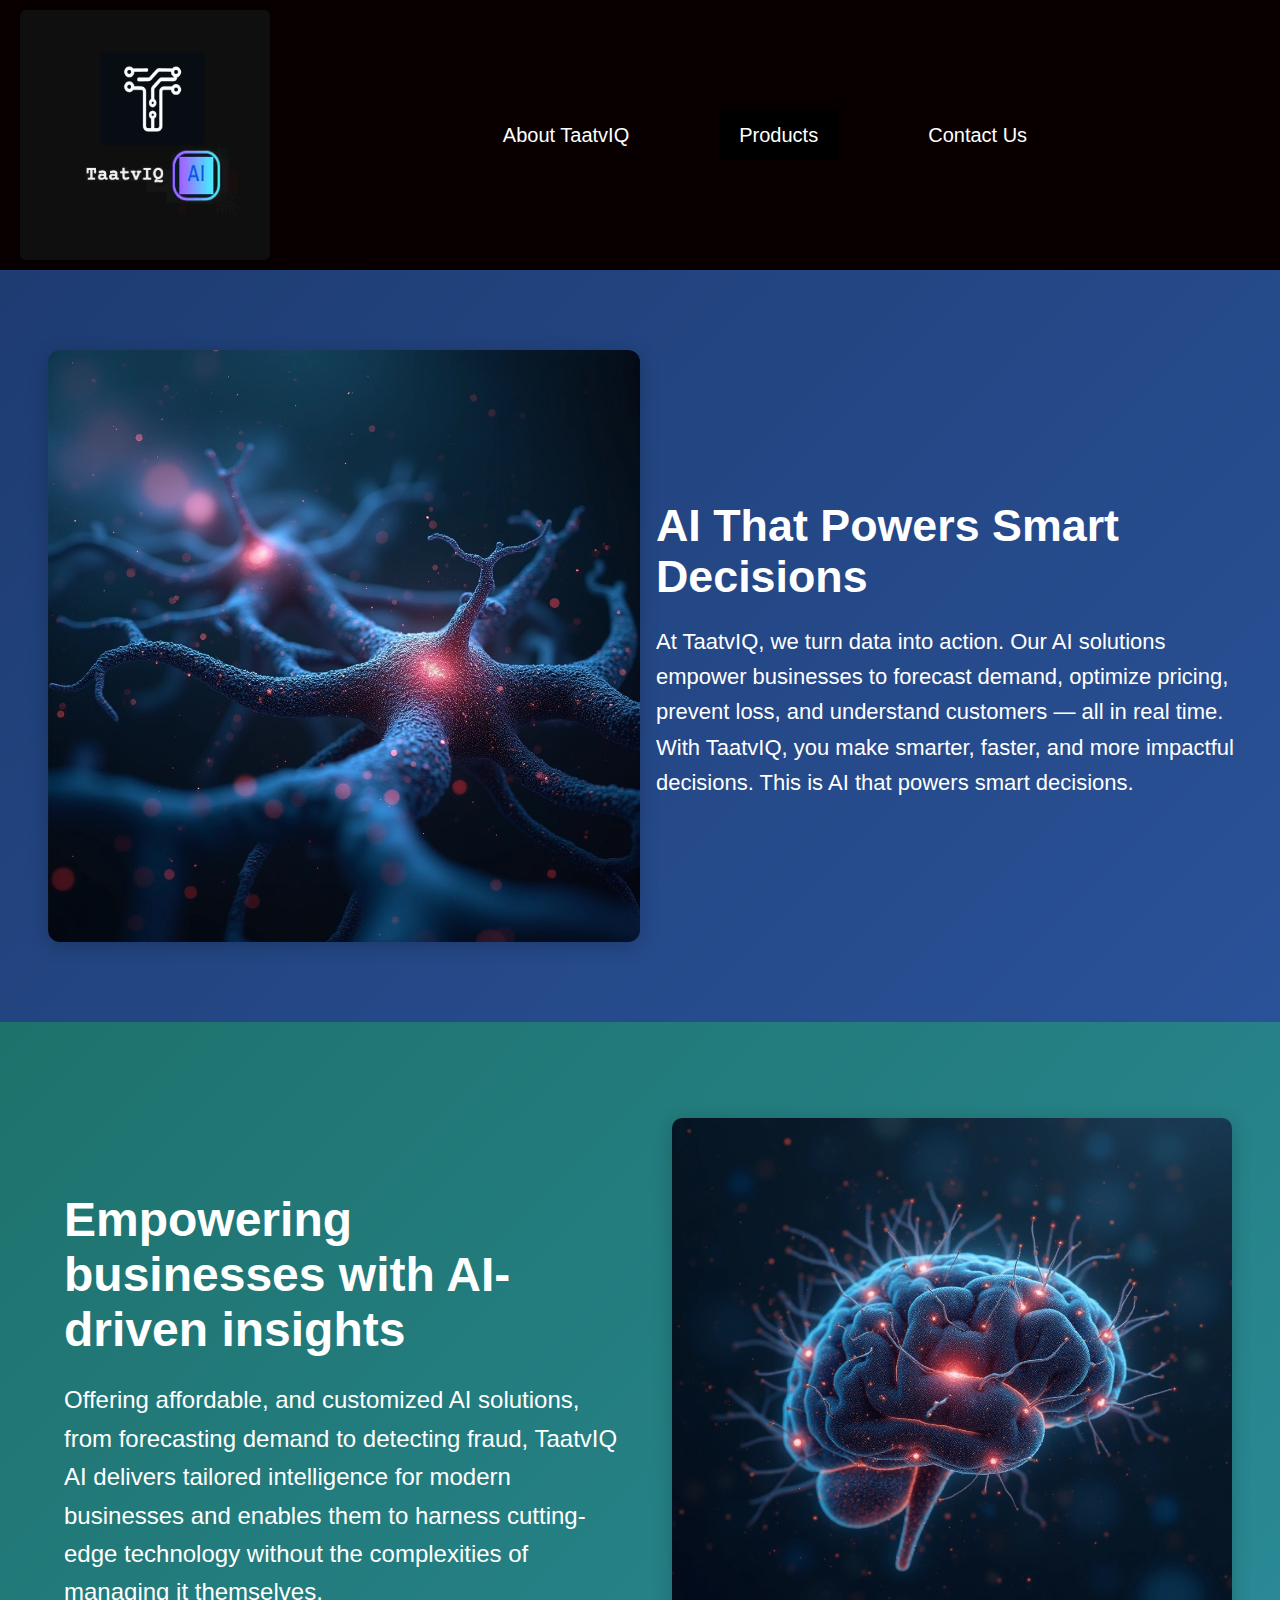
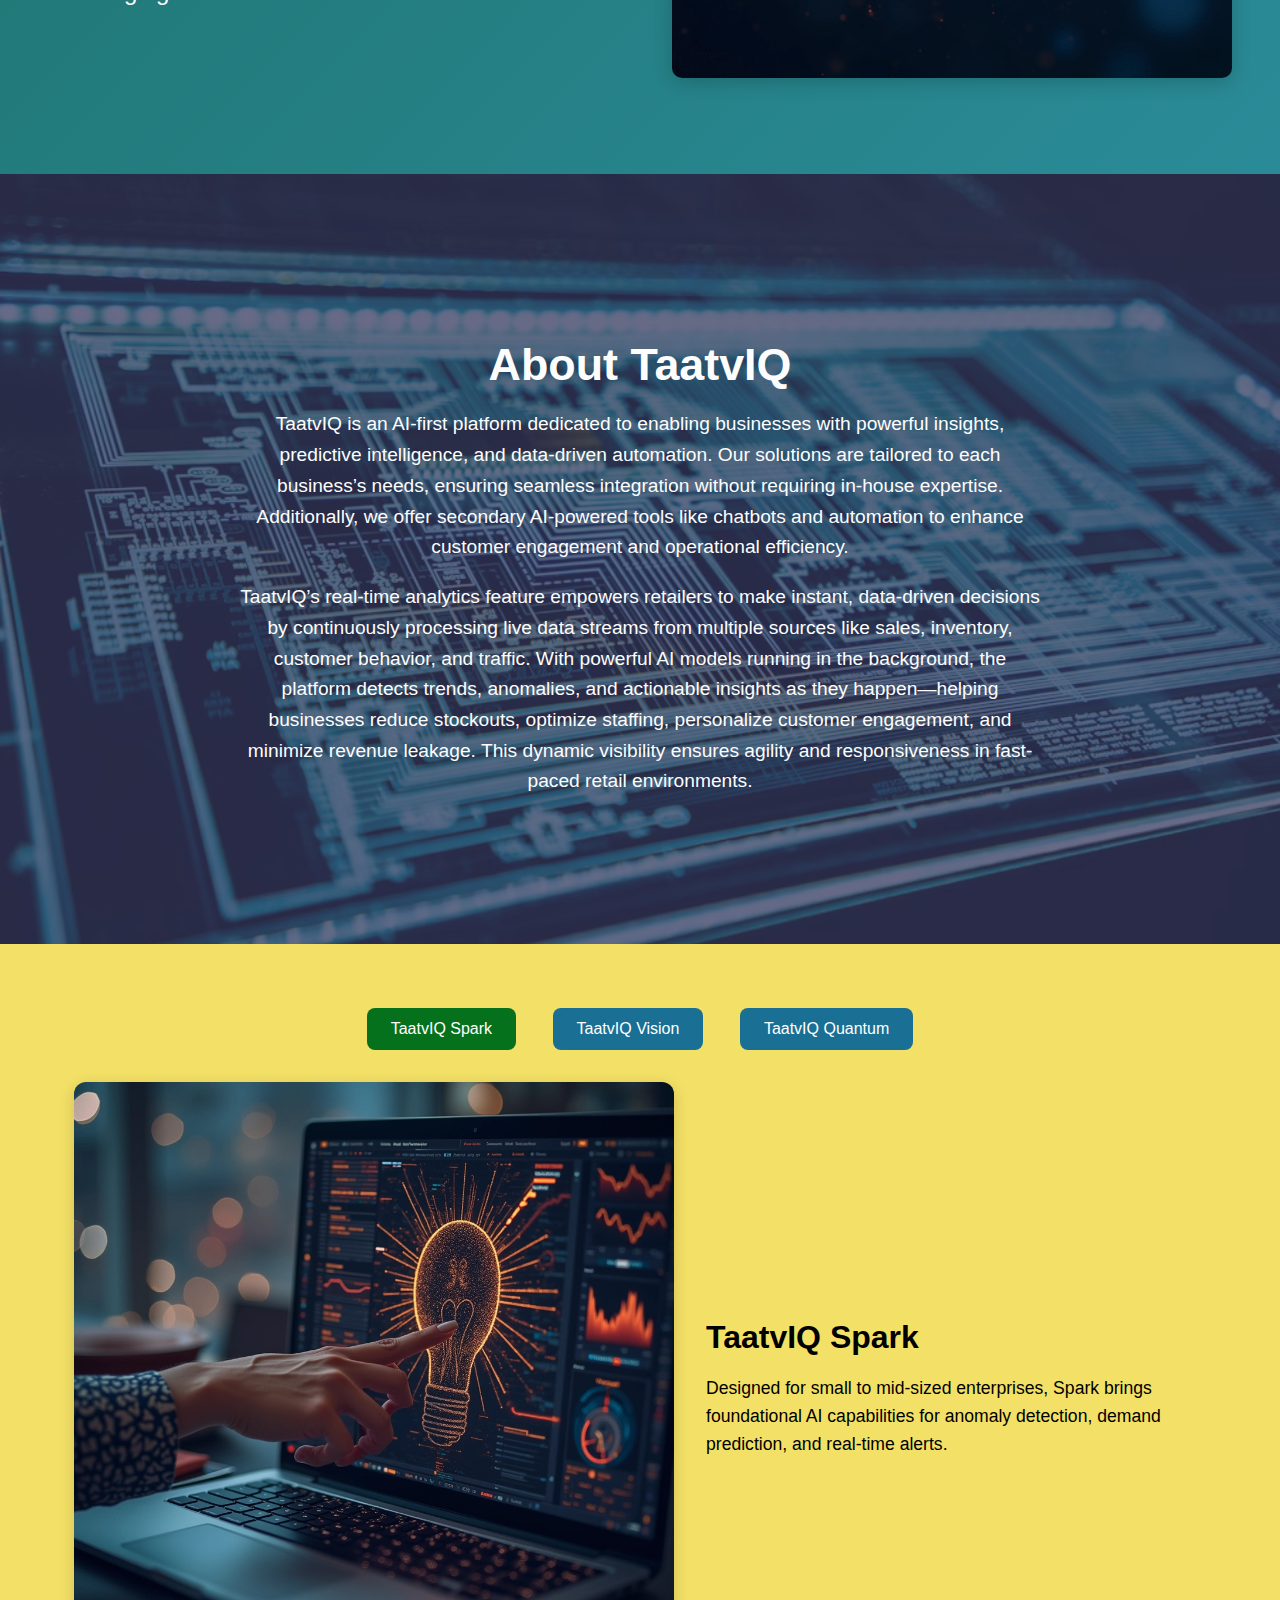
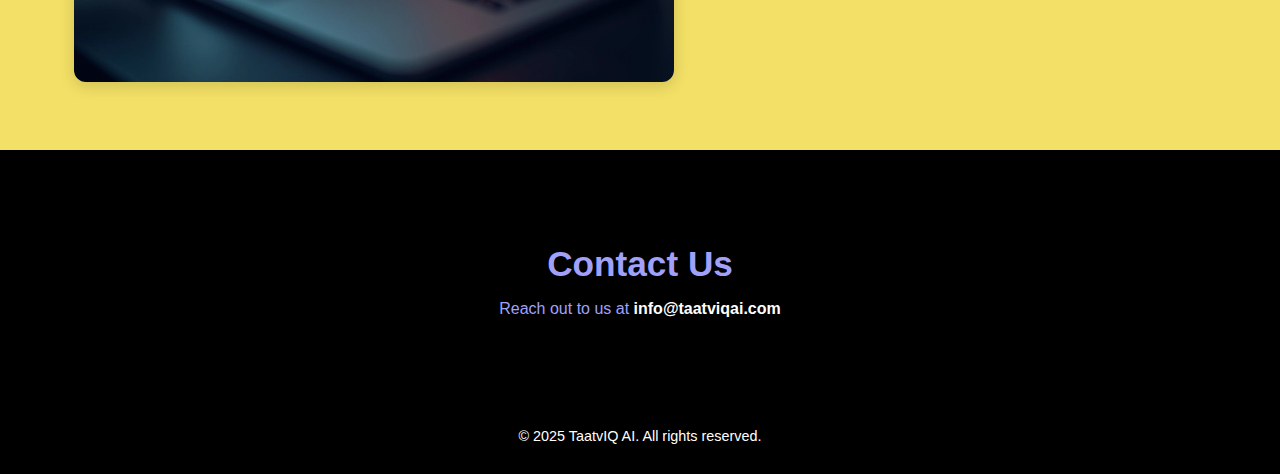
<file: index.html>
<!DOCTYPE html>
<html lang="en">
    <head>
        <meta charset="UTF-8">
        <meta name="viewport" content="width=device-width, initial-scale=1.0">
        <title>TaatvIQ</title>
        <link rel="stylesheet" href="styles.css">
    </head>

    <script>
        const products = {
        spark: {
            img: 'spark.png',
            title: 'TaatvIQ Spark',
            desc: 'Designed for small to mid-sized enterprises, Spark brings foundational AI capabilities for anomaly detection, demand prediction, and real-time alerts.'
        },
        vision: {
            img: 'vision.png',
            title: 'TaatvIQ Vision',
            desc: 'Vision is built for scaling businesses that need deep pattern recognition, real-time decision support, and automated analytics pipelines powered by visual data.'
        },
        quantum: {
            img: 'quantum.png',
            title: 'TaatvIQ Quantum',
            desc: 'Quantum unleashes advanced generative AI and autonomous reasoning models for enterprises demanding bleeding-edge intelligence across diverse data ecosystems.'
        }
        };
        function showProduct(productKey, buttonElement = null) {
            const { img, title, desc } = products[productKey];

            document.getElementById('product-img').src = img;
            document.getElementById('product-img').alt = title;
            document.getElementById('product-desc').innerHTML = `<h2>${title}</h2><p>${desc}</p>`;

            // Update active button only if clicked from main buttons (not dropdown)
            document.querySelectorAll('.product-buttons button').forEach(btn => {
                btn.classList.toggle('active', btn.dataset.product === productKey);
            });

            if (buttonElement) {
            buttonElement.classList.add('active');
            }
        }
    </script>

    <body>
        <!-- Navbar -->
        <div class="navbar">
            <!-- Logo -->
            <div class="logo">
                <img src="logo.png" alt="Logo">
            </div>
            <!-- Navigation links -->
            <div class="nav-items">
                <a href="#aboutus">About TaatvIQ</a>
                <!-- Single Product link with dropdown -->
                <div class="dropdown">
                    <a href="javascript:void(0)" class="dropbtn">Products</a>
                    <div class="dropdown-content">
                        <a href="#product-section" onclick="showProduct('spark')">TaatvIQ Spark</a>
                        <a href="#product-section" onclick="showProduct('vision')">TaatvIQ Vision</a>
                        <a href="#product-section" onclick="showProduct('quantum')">TaatvIQ Quantum</a>
                    </div>
                </div>
                <a href="#contact">Contact Us</a>
            </div>
        </div>

        <section class="hero">
            <div class="hero-image">
            <img src="image1.png" alt="Hero Image">
            </div>
            <div class="hero-text">
            <h1>AI That Powers Smart Decisions</h1>
            <p>At TaatvIQ, we turn data into action. Our AI solutions empower businesses to forecast demand, 
                optimize pricing, prevent loss, and understand customers — all in real time. With TaatvIQ, 
                you make smarter, faster, and more impactful decisions. This is AI that powers smart decisions.</p>
            </div>
        </section>

        <section class="hero2">
            <div class="hero2-image">
            <img src="image2.png" alt="Hero Image2">
            </div>
            <div class="hero2-text">
            <h1>Empowering businesses with AI-driven insights</h1>
            <p>Offering affordable, and customized AI solutions, from forecasting demand to detecting fraud, 
                TaatvIQ AI delivers tailored intelligence for modern businesses and enables them to harness cutting-edge 
                technology without the complexities of managing it themselves.</p>
            </div>
        </section>

        <section id="aboutus" class="about-section">
            <div class="about-content">
            <h2>About TaatvIQ</h2>
            <p>
                TaatvIQ is an AI-first platform dedicated to enabling businesses with powerful insights,
                predictive intelligence, and data-driven automation. Our solutions are tailored to each 
                business’s needs, ensuring seamless integration without requiring in-house expertise. 
                Additionally, we offer secondary AI-powered tools like chatbots and automation to enhance 
                customer engagement and operational efficiency. 
            </p>
            <p>
                TaatvIQ’s real-time analytics feature empowers retailers to make instant, data-driven decisions 
                by continuously processing live data streams from multiple sources like sales, inventory, 
                customer behavior, and traffic. With powerful AI models running in the background, the 
                platform detects trends, anomalies, and actionable insights as they happen—helping businesses 
                reduce stockouts, optimize staffing, personalize customer engagement, and minimize revenue leakage. 
                This dynamic visibility ensures agility and responsiveness in fast-paced retail environments.
            </p>
            </div>
        </section>      
        
        <section id="product-section" class="product-showcase">
            <div class="product-buttons">
                <button data-product="spark" onclick="showProduct('spark')" class="active">TaatvIQ Spark</button>
                <button data-product="vision" onclick="showProduct('vision')">TaatvIQ Vision</button>
                <button data-product="quantum" onclick="showProduct('quantum')">TaatvIQ Quantum</button>
            </div>
        
            <div class="product-display">
            <div class="product-image">
                <img id="product-img" src="spark.png" alt="TaatvIQ Spark">
            </div>
            <div class="product-description" id="product-desc">
                <h2>TaatvIQ Spark</h2>
                <p>Designed for small to mid-sized enterprises, Spark brings foundational AI capabilities for 
                    anomaly detection, demand prediction, and real-time alerts.</p>
            </div>
            </div>
        </section>

        <!-- Contact Us Section -->
        <section id="contact" class="contact-section">
            <h2>Contact Us</h2>
            <p>Reach out to us at <a href="mailto:info@taatviqai.com">info@taatviqai.com</a></p>
        </section>
        
        <!-- Footer -->
        <footer class="site-footer">
            <p>&copy; 2025 TaatvIQ AI. All rights reserved.</p>
        </footer>
    </body>

</html>
</file>
<file: styles.css>
header {
  background-color: #000000;
  color: white;
  display: flex;
  align-items: center;
  justify-content: space-between;
  padding: 1rem 2rem;
  flex-wrap: wrap;
}
.logo {
display: flex;
align-items: center;
gap: 0.8rem;
}
.logo img {
height: 250px;
width: 250px;
border-radius: 6px;
}
.logo h1 {
margin: 0;
font-size: 1.8rem;
}
/* Basic styling for the page */
body {
    font-family: Arial, sans-serif;
    margin: 0;
    padding: 0;
}
html {
    scroll-behavior: smooth;
}
/* Styling for the nav bar */
.navbar {
    position: relative;
    z-index: 1;
    background-color: #080000;
    overflow: visible;
    display: flex;
    align-items: center;
    padding: 10px 20px;
    justify-content: space-between;
}

.nav-items {
    display: flex;
    align-items: center;
    justify-content: center;
    gap: 30px;
}

/* Styling for the nav items */
.navbar .nav-items {
    display: flex;
    justify-content: center;
    flex: 3;
}

.navbar .nav-items a {
    color: white;
    padding: 14px 20px;
    text-decoration: none;
    text-align: center;
    font-size: 20px;
    margin: 0 20px; /* Added margin to increase the gap */
}

.navbar .nav-items a:hover {
    background-color: #ddd;
    color: rgb(0, 0, 0);
}

/* Drop-down styling */
.dropdown {
    position: relative;
    display: inline-block;
}

/* Drop-down button (the "Product" tab) */
.dropbtn {
    color: white;
    padding: 14px 20px;
    font-size: 10px;
    background-color: #000000;
    text-align: center;
    cursor: pointer;
    margin: 0 20px; /* Same margin as other tabs to keep alignment */
}

.dropdown-content {
    display: none;
    position: absolute;
    top: 100%; /* below the nav */
    left: 0;
    background-color: #000000;
    min-width: 30px;
    transition: all 0.2s ease-in-out;
    border: solid grey;
    border-radius: 4px;
    z-index: 1;
    /* z-index: 999; make sure it's on top */
    /* box-shadow: 0px 8px 16px rgba(0,0,0,0.4); */
    padding: 5px 0;
}

.dropdown:hover .dropdown-content {
    display: block;
}

.dropdown .dropdown-content a {
    font-size: 14px !important;
}

.dropdown-content a {
    color: white;
    padding: 10px 16px;
    font-size: 7px;
    text-decoration: none;
    display: block;
    width: 100%;
    white-space: nowrap;
}

.dropdown-content a:hover {
    background-color: #222;
    color: #000000;
} 

.hero {
    display: flex;
    align-items: center;
    justify-content: center;
    background: linear-gradient(135deg, #1e3c72, #2a5298);
    color: white;
    padding: 4rem 2rem;
    animation: fadeIn 2s ease-in-out;
    position: relative;
    overflow: hidden;
}

.hero::after {
    content: '';
    position: absolute;
    top: 0; left: 0; right: 0; bottom: 0;
    background: url('https://images.unsplash.com/photo-1581090700227-1e8d3f86eeb5?auto=format&fit=crop&w=1500&q=80') no-repeat center center/cover;
    opacity: 0.1;
    z-index: 0;
}

@media (max-width: 768px) {
.hero {
    flex-direction: column;
    text-align: center;
}

.hero-text {
    padding: 1rem;
    text-align: center;
}
}


.hero-text {
    flex: 1;
    position: relative;
    z-index: 1;
}

.hero-image {
    flex: 1;
    display: flex;
    justify-content: center;
    align-items: center;
    padding: 1rem;
    position: relative;
    z-index: 1; /* Ensures it's above the ::after background */
}

.hero-image img {
    width: 100%;
    max-width: 600px; /* limits image width for large screens */
    height: auto;
    border-radius: 12px;
    box-shadow: 0 4px 20px rgba(0, 0, 0, 0.2); /* Optional: subtle shadow */
}

.hero-text h1 {
    font-size: 2.8rem;
    margin-bottom: 1rem;
}

.hero-text p {
    font-size: 22px;
    line-height: 1.6;
}

.hero2 {
    display: flex;
    flex-direction: row-reverse; /* 👈 This flips image to the right */
    align-items: center;
    justify-content: center;
    flex-wrap: wrap; /* optional for responsiveness */
    background: linear-gradient(135deg, #1e726c, #2a8b98);
    color: white;
    padding: 5rem 2rem;
    position: relative;
    overflow: hidden;
    animation: fadeIn 2s ease-in-out;
    z-index: 0;
}

.hero2-text {
    flex: 1;
    z-index: 1;
    padding: 2rem;
    max-width: 800px;
}

.hero2-text h1 {
    font-size: 3rem;
    margin-bottom: 1rem;
}

.hero2-text p {
    font-size: 24px;
    line-height: 1.6;
}

.hero2-image {
    flex: 1;
    display: flex;
    justify-content: center;
    align-items: right;
    padding: 1rem;
    position: relative;
    z-index: 1; /* Ensures it's above the ::after background */
}

.hero2-image img {
    width: 100%;
    max-width: 600px; /* limits image width for large screens */
    height: auto;
    border-radius: 10px;
    box-shadow: 0 4px 20px rgba(0, 0, 0, 0.2); /* Optional: subtle shadow */
}

.hero2::after {
    content: '';
    background: url('https://images.unsplash.com/photo-1581090700227-1e8d3f86eeb5?auto=format&fit=crop&w=1500&q=80') no-repeat center center/cover;
    opacity: 0.1;
    max-width: 500px;
    top: 0;
    left: 0;
    right: 0;
    bottom: 0;
    position: absolute;
    z-index: 0;
}

.about-section {
    position: relative;
    background: url('image3.png') no-repeat center center/cover;
    padding: 6rem 2rem;
    color: rgb(253, 253, 253);
    text-align: center;
    z-index: 0;
    overflow: hidden;
}

.about-section::before {
    content: '';
    position: absolute;
    top: 0; left: 0; right: 0; bottom: 0;
    background-color: rgba(54, 56, 93, 0.75); /* 40% dark overlay */
    z-index: 1;
}

.about-content {
    position: relative;
    z-index: 2;
    max-width: 800px;
    margin: 0 auto;
    padding: 2rem;
}

.about-content h2 {
    font-size: 2.8rem;
    margin-bottom: 1rem;
}

.about-content p {
    font-size: 1.2rem;
    line-height: 1.6;
}

.product-showcase {
    padding: 4rem 2rem;
    background-color: #f3e066;
    text-align: center;
}

.product-buttons {
    margin-bottom: 2rem;
}

.product-buttons button {
    padding: 0.75rem 1.5rem;
    margin: 0 1rem;
    border: none;
    background-color: #1a6f94;
    color: white;
    font-size: 1rem;
    border-radius: 8px;
    cursor: pointer;
    transition: background-color 0.3s ease;
}

.product-buttons button:hover,
.product-buttons button.active {
    background-color: #06711d;
}

.product-display {
    display: flex;
    align-items: center;
    justify-content: center;
    flex-wrap: wrap;
    gap: 2rem;
}

.product-image img {
    max-width: 600px;
    width: 100%;
    border-radius: 12px;
    box-shadow: 0 4px 16px rgba(0,0,0,0.15);
}

.product-description {
    max-width: 500px;
    text-align: left;
}

.product-description h2 {
    font-size: 2rem;
    margin-bottom: 1rem;
}

.product-description p {
    font-size: 1.1rem;
    line-height: 1.6;
}

.contact-section {
    background-color: #000000;
    text-align: center;
    padding: 4rem 1rem;
    color: #a1a1fc;
}

.contact-section h2 {
    font-size: 2.2rem;
    margin-bottom: 1rem;
}

.contact-section a {
    color: #ffffff;
    text-decoration: none;
    font-weight: bold;
}

.contact-section a:hover {
    text-decoration: underline;
}

.site-footer {
    text-align: center;
    padding: 1rem;
    font-size: 0.9rem;
    color: #ffffff;
    background-color: #000000;
}
</file>
